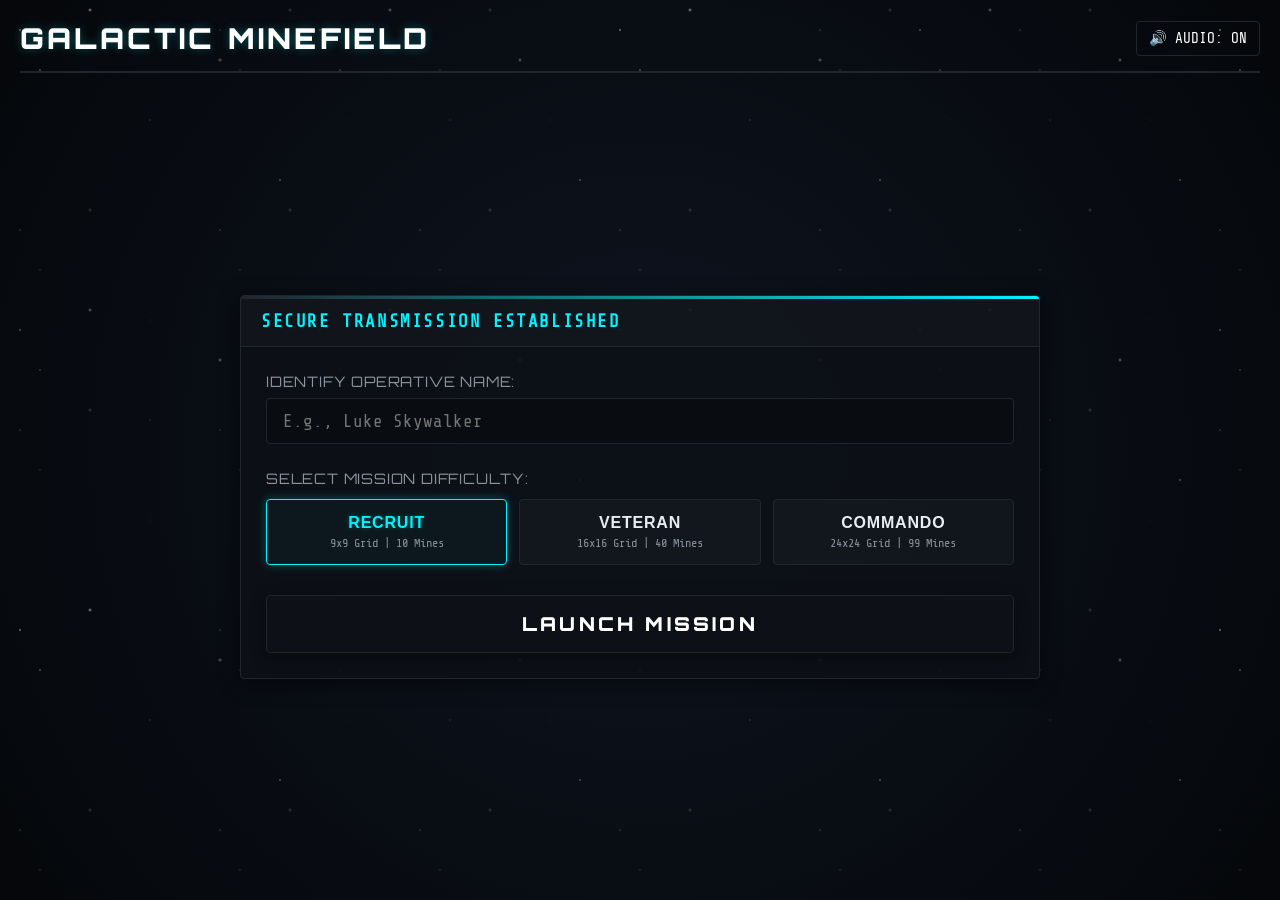
<file: index.html>
<!DOCTYPE html>
<html lang="en">
<head>
    <meta charset="UTF-8">
    <meta name="viewport" content="width=device-width, initial-scale=1.0">
    <meta name="description" content="Embark on a Star Wars themed Minesweeper mission.">
    <!-- OpenGraph Social Metadata -->
    <meta property="og:title" content="Galactic Minefield - Star Wars Minesweeper">
    <meta property="og:description" content="Embark on a Star Wars themed Minesweeper mission.">
    <meta property="og:image" content="https://minefield.holonet.nz/social-share-preview.png">
    <meta property="og:type" content="website">
    <!-- Twitter Social Metadata -->
    <meta name="twitter:card" content="summary_large_image">
    <meta name="twitter:title" content="Galactic Minefield - Star Wars Minesweeper">
    <meta name="twitter:description" content="Embark on a Star Wars themed Minesweeper mission.">
    <meta name="twitter:image" content="https://minefield.holonet.nz/social-share-preview.png">
    <!-- Favicon Link -->
    <link rel="icon" type="image/png" href="favicon.png">
    <title>Galactic Minefield - Star Wars Minesweeper</title>
    <!-- Sci-fi Fonts -->
    <link rel="preconnect" href="https://fonts.googleapis.com">
    <link rel="preconnect" href="https://fonts.gstatic.com" crossorigin>
    <link href="https://fonts.googleapis.com/css2?family=Orbitron:wght@400;700;900&family=Share+Tech+Mono&display=swap" rel="stylesheet">
    
    <!-- Netlify Identity Widget -->
    <script src="https://identity.netlify.com/v1/netlify-identity-widget.js"></script>

    <link rel="stylesheet" href="style.css">
</head>
<body>
    <!-- Background Starfield Animation -->
    <div class="starfield">
        <div class="stars stars-slow"></div>
        <div class="stars stars-fast"></div>
    </div>

    <!-- Main Container -->
    <div class="app-container">
        <header class="app-header">
            <h1 class="glow-text">GALACTIC MINEFIELD</h1>
            <div class="sound-control-wrapper">
                <button id="sound-toggle-btn" class="icon-btn" title="Toggle Sound Synth" aria-label="Toggle sound">
                    <span class="sound-icon font-icon">🔊</span>
                    <span id="sound-status-text">AUDIO: ON</span>
                </button>
            </div>
        </header>

        <!-- Landing / Setup Screen -->
        <main id="landing-screen" class="game-screen visible">
            <div class="panel setup-panel">
                <div class="panel-header">
                    <h2>SECURE TRANSMISSION ESTABLISHED</h2>
                </div>
                <div class="panel-body">
                    <!-- Player Name Input -->
                    <div class="input-group">
                        <label for="player-name">IDENTIFY OPERATIVE NAME:</label>
                        <input type="text" id="player-name" placeholder="E.g., Luke Skywalker" autocomplete="off" maxlength="20" required>
                        <span class="input-glow-line"></span>
                    </div>

                    <!-- Difficulty Toggles -->
                    <div class="selector-group">
                        <label>SELECT MISSION DIFFICULTY:</label>
                        <div class="difficulty-selectors">
                            <button type="button" class="diff-btn active" data-diff="recruit">
                                <span class="diff-title">RECRUIT</span>
                                <span class="diff-desc">9x9 Grid | 10 Mines</span>
                            </button>
                            <button type="button" class="diff-btn" data-diff="veteran">
                                <span class="diff-title">VETERAN</span>
                                <span class="diff-desc">16x16 Grid | 40 Mines</span>
                            </button>
                            <button type="button" class="diff-btn" data-diff="commando">
                                <span class="diff-title">COMMANDO</span>
                                <span class="diff-desc">24x24 Grid | 99 Mines</span>
                            </button>
                        </div>
                    </div>

                    <!-- Competition Status -->
                    <div id="comp-status-container" style="text-align: center; margin-bottom: 15px; display: none;">
                        <span id="comp-status-text" style="color: var(--sith-red); font-weight: bold; text-shadow: 0 0 5px var(--sith-red);"></span>
                    </div>

                    <!-- Launch Button -->
                    <button id="launch-btn" class="glowing-action-btn">LAUNCH MISSION</button>
                </div>
            </div>
        </main>

        <!-- Gameplay Screen -->
        <main id="gameplay-screen" class="game-screen">
            <div class="gameplay-grid-container">
                <!-- Left HUD Info Panel -->
                <section class="hud-panel stat-panel">
                    <div class="hud-header">OPERATIVE FILE</div>
                    <div class="hud-body">
                        <div class="hud-player-profile">
                            <div class="profile-details">
                                <span class="label-muted">OPERATIVE CODE:</span>
                                <span id="hud-player-name" class="glow-text-blue">GUEST OPERATIVE</span>
                            </div>
                            <div class="profile-details">
                                <span class="label-muted">MISSION:</span>
                                <span id="hud-mission-name" class="glow-text-blue" style="word-break: break-word; line-height: 1.2;">STANDARD OPERATIONS</span>
                            </div>
                        </div>
                        
                        <div class="divider"></div>

                        <div class="hud-counters">
                            <div class="counter-box">
                                <span class="counter-label">SECTOR TIME</span>
                                <div id="timer-display" class="digital-readout">000</div>
                            </div>
                            <div class="counter-box">
                                <span class="counter-label">MINES DETECTED</span>
                                <div id="mine-counter-display" class="digital-readout">010</div>
                            </div>
                        </div>
                    </div>
                </section>

                <!-- Center Board Area -->
                <section class="board-main-area">
                    <div id="status-bar" class="status-bar">
                        <span id="status-message">GRID CALIBRATED. AWAITING INITIAL SCAN DEPLOYMENT.</span>
                        <div id="mandate-progress" class="mandate-progress-bar" style="display: none;">
                            <div id="mandate-fill" class="mandate-progress-fill"></div>
                        </div>
                    </div>
                    <div id="board-wrapper" class="board-wrapper">
                        <!-- Minesweeper cells will be dynamically injected here -->
                        <div id="mine-grid" class="mine-grid"></div>
                    </div>
                </section>

                <!-- Right Action Panel -->
                <section class="hud-panel action-panel">
                    <div class="hud-header">TACTICAL SYSTEMS</div>
                    <div class="hud-body">
                        <div class="ability-card">
                            <div style="display: flex; flex-direction: column; gap: 4px;">
                                <span class="ability-card-title">FORCE POWERS</span>
                                <span style="font-family: 'Share Tech Mono', monospace; font-size: 0.7rem; color: var(--warning-yellow); letter-spacing: 0.02rem;">USAGE ADDS A 10 POINT SCORE PENALTY</span>
                            </div>
                            
                            <!-- Force Sight -->
                            <div class="ability-subcard">
                                <span class="ability-subcard-title">FORCE SIGHT</span>
                                <p class="ability-desc">
                                    Reveals a 3x3 block around a targeted cell, auto-flagging any mines inside.
                                </p>
                                <button id="force-sight-btn" class="ability-btn">
                                    <span class="ability-status-light"></span>
                                    <span id="force-sight-btn-text">UNAVAILABLE</span>
                                </button>
                            </div>

                            <div class="divider"></div>

                            <!-- Force Barrier -->
                            <div class="ability-subcard">
                                <span class="ability-subcard-title">FORCE BARRIER (PASSIVE)</span>
                                <p class="ability-desc">
                                    Prevents a loss the first time you click a mine. The mine is automatically shielded and flagged.
                                </p>
                                <div id="force-barrier-status" class="ability-status-box offline">
                                    <span class="ability-status-light"></span>
                                    <span id="force-barrier-status-text">UNAVAILABLE</span>
                                </div>
                            </div>
                        </div>

                        <div class="guide-card">
                            <span class="guide-title">MISSION INSTRUCTIONS</span>
                            <ul class="guide-list">
                                <li><span class="key-control">Left Click</span> reveals a plating cell.</li>
                                <li><span class="key-control">Right Click</span> flags a mine location.</li>
                                <li><span class="key-control">Shift + Left Click</span> highlights adjacent cells and chords unflagged cells if flag count matches the cell's number.</li>
                            </ul>
                        </div>

                        <button id="abort-btn" class="abort-btn">ABORT MISSION</button>
                    </div>
                </section>
            </div>
        </main>

        <!-- Game Over Modal (Victory / Defeat Screen) -->
        <div id="gameover-modal" class="modal-overlay">
            <div class="modal-content report-panel">
                <div class="report-header">
                    <div class="report-stamp" id="report-stamp-text">TRANSMISSION COMPLETED</div>
                    <h2>DEBRIS FIELD MISSION REPORT</h2>
                </div>
                <div class="report-body" id="mission-report-box">
                    <div class="report-stats-full">
                        <div class="report-row">
                            <span class="rep-label">OPERATIVE:</span>
                            <span id="report-name" class="rep-value glow-text-cyan">LUKE SKYWALKER</span>
                        </div>
                        <div class="report-row">
                            <span class="rep-label">STATUS:</span>
                            <span id="report-outcome" class="rep-value glow-text-red">FAILURE</span>
                        </div>
                        <div class="report-row">
                            <span class="rep-label">TIME ELAPSED:</span>
                            <span id="report-time" class="rep-value">45 SECONDS</span>
                        </div>
                        <div class="report-row">
                            <span class="rep-label">MINES SECURED:</span>
                            <span id="report-mines-secured" class="rep-value">8 / 10</span>
                        </div>
                        <div class="report-row">
                            <span class="rep-label">DIFFICULTY RECORD:</span>
                            <span id="report-highscore" class="rep-value">NO RECORD SET</span>
                        </div>
                        <div class="report-row total-score-row">
                            <span class="rep-label">FINAL SCORE:</span>
                            <span id="report-score" class="rep-value score-glow">125</span>
                        </div>
                        <p id="score-explanation" class="score-desc">
                            Score = Time Elapsed + 1000 Failure Penalty + (Unsecured Mines * 50) (On Failure)
                        </p>
                    </div>
                </div>
                <div class="report-footer">
                    <button id="retry-btn" class="glowing-action-btn">DEPLOY NEW MISSION</button>
                </div>
            </div>
        </div>
    </div>

    <!-- JavaScript Bundle -->
    <script src="app.js"></script>
    <script>
      if (window.netlifyIdentity) {
        window.netlifyIdentity.on("init", user => {
          if (!user) {
            window.netlifyIdentity.on("login", () => {
              document.location.href = "/admin/";
            });
          }
        });
      }
    </script>
</body>
</html>
</file>
<file: style.css>
/* -------------------------------------------------------------
   GALACTIC MINEFIELD - DESIGN SYSTEM & STYLESHEET
   ------------------------------------------------------------- */

:root {
    /* Color Palette */
    --space-black: #05070a;
    --panel-bg: #0d1117;
    --panel-bg-trans: rgba(13, 17, 23, 0.85);
    --border-color: #21262d;
    --border-glow: #30363d;
    
    /* Neon Sci-Fi Glows */
    --holo-cyan: #00f3ff;
    --holo-cyan-dim: rgba(0, 243, 255, 0.3);
    --sith-red: #ff3344;
    --sith-red-dim: rgba(255, 51, 68, 0.3);
    --jedi-green: #39ff14;
    --jedi-green-dim: rgba(57, 255, 20, 0.3);
    --warning-yellow: #ffb700;
    --warning-yellow-dim: rgba(255, 183, 0, 0.3);
    
    /* UI Sizing */
    --border-radius: 4px;
    --panel-border: 1px solid var(--border-color);
    --neon-border: 1px solid var(--holo-cyan);
}

/* Base resets & layouts */
* {
    box-sizing: border-box;
    margin: 0;
    padding: 0;
    user-select: none;
    -webkit-user-drag: none;
}

body {
    background-color: var(--space-black);
    color: #e6edf3;
    font-family: 'Orbitron', 'Segoe UI', Roboto, sans-serif;
    overflow-x: hidden;
    min-height: 100vh;
    display: flex;
    justify-content: center;
}

/* -------------------------------------------------------------
   STARFIELD BACKGROUND
   ------------------------------------------------------------- */
.starfield {
    position: fixed;
    top: 0;
    left: 0;
    width: 100%;
    height: 100%;
    z-index: -1;
    overflow: hidden;
    background: radial-gradient(circle at center, #0e1420 0%, var(--space-black) 100%);
}

.stars {
    position: absolute;
    top: 0;
    left: 0;
    width: 200%;
    height: 200%;
    background-image: 
        radial-gradient(1.5px 1.5px at 20px 30px, #fff, rgba(0,0,0,0)),
        radial-gradient(1.5px 1.5px at 40px 70px, rgba(255,255,255,0.7), rgba(0,0,0,0)),
        radial-gradient(2px 2px at 90px 10px, #fff, rgba(0,0,0,0)),
        radial-gradient(1px 1px at 150px 120px, rgba(255,255,255,0.5), rgba(0,0,0,0)),
        radial-gradient(2px 2px at 220px 60px, #fff, rgba(0,0,0,0)),
        radial-gradient(1.5px 1.5px at 280px 180px, #fff, rgba(0,0,0,0));
    background-repeat: repeat;
    background-size: 300px 300px;
    opacity: 0.4;
}

.stars-slow {
    animation: panStars 120s linear infinite;
}

.stars-fast {
    background-size: 200px 200px;
    opacity: 0.2;
    animation: panStars 60s linear infinite;
}

@keyframes panStars {
    from { transform: translate(0, 0); }
    to { transform: translate(-50%, -50%); }
}

/* -------------------------------------------------------------
   APP CONTAINER & HEADER
   ------------------------------------------------------------- */
.app-container {
    width: 100%;
    max-width: 1400px;
    min-height: 100vh;
    display: flex;
    flex-direction: column;
    padding: 20px;
    position: relative;
}

.app-header {
    display: flex;
    justify-content: space-between;
    align-items: center;
    border-bottom: 2px solid var(--border-color);
    padding-bottom: 15px;
    margin-bottom: 20px;
}

h1 {
    font-size: 1.8rem;
    font-weight: 900;
    letter-spacing: 0.2rem;
    color: #fff;
    text-shadow: 0 0 10px var(--holo-cyan-dim);
}

.glow-text {
    animation: textGlow 4s ease-in-out infinite alternate;
}

@keyframes textGlow {
    0% { text-shadow: 0 0 4px var(--holo-cyan-dim); }
    100% { text-shadow: 0 0 12px var(--holo-cyan); }
}

.sound-control-wrapper {
    display: flex;
    align-items: center;
}

.icon-btn {
    background: transparent;
    border: 1px solid var(--border-color);
    padding: 8px 12px;
    border-radius: var(--border-radius);
    color: #fff;
    cursor: pointer;
    font-family: 'Share Tech Mono', monospace;
    font-size: 0.9rem;
    transition: all 0.2s ease;
    display: flex;
    align-items: center;
    gap: 8px;
}

.icon-btn:hover {
    border-color: var(--holo-cyan);
    box-shadow: 0 0 8px var(--holo-cyan-dim);
    background: rgba(0, 243, 255, 0.05);
}

/* -------------------------------------------------------------
   PANELS & SCI-FI UI ELEMENTS
   ------------------------------------------------------------- */
.panel {
    background: var(--panel-bg-trans);
    border: var(--panel-border);
    border-radius: var(--border-radius);
    position: relative;
    box-shadow: 0 4px 20px rgba(0,0,0,0.5);
    overflow: hidden;
}

.panel::before {
    content: '';
    position: absolute;
    top: 0;
    left: 0;
    width: 100%;
    height: 3px;
    background: linear-gradient(90deg, var(--border-color) 0%, var(--holo-cyan) 50%, var(--border-color) 100%);
    background-size: 200% 100%;
    animation: scanlineBorder 4s linear infinite;
}

@keyframes scanlineBorder {
    0% { background-position: 0% 50%; }
    50% { background-position: 100% 50%; }
    100% { background-position: 0% 50%; }
}

.panel-header {
    background: rgba(255, 255, 255, 0.02);
    border-bottom: var(--panel-border);
    padding: 15px 20px;
}

.panel-header h2 {
    font-size: 1.1rem;
    letter-spacing: 0.1rem;
    color: var(--holo-cyan);
    font-family: 'Share Tech Mono', monospace;
}

.panel-body {
    padding: 25px;
}

/* -------------------------------------------------------------
   LANDING / SETUP SCREEN
   ------------------------------------------------------------- */
.game-screen {
    display: none;
    flex-grow: 1;
}

.game-screen.visible {
    display: flex;
    flex-direction: column;
}

.setup-panel {
    max-width: 800px;
    width: 100%;
    margin: auto;
}

/* Form Inputs */
.input-group {
    display: flex;
    flex-direction: column;
    gap: 8px;
    margin-bottom: 25px;
    position: relative;
}

.input-group label {
    font-size: 0.9rem;
    color: #8b949e;
    letter-spacing: 0.05rem;
}

.input-group input[type="text"] {
    background: #090c10;
    border: 1px solid var(--border-color);
    border-radius: var(--border-radius);
    padding: 12px 16px;
    font-family: 'Share Tech Mono', monospace;
    font-size: 1.1rem;
    color: #fff;
    outline: none;
    transition: all 0.3s ease;
}

.input-group input[type="text"]:focus {
    border-color: var(--holo-cyan);
    box-shadow: 0 0 10px var(--holo-cyan-dim);
}

.input-glow-line {
    position: absolute;
    bottom: 0;
    left: 0;
    height: 1px;
    width: 0;
    background: var(--holo-cyan);
    transition: width 0.3s ease;
}

.input-group input[type="text"]:focus + .input-glow-line {
    width: 100%;
}

.input-group input[type="text"].error {
    border-color: var(--sith-red);
    box-shadow: 0 0 10px var(--sith-red-dim);
    animation: shakeError 0.3s ease-in-out;
}

@keyframes shakeError {
    0%, 100% { transform: translateX(0); }
    25% { transform: translateX(-6px); }
    50% { transform: translateX(6px); }
    75% { transform: translateX(-3px); }
}


.selector-group {
    margin-bottom: 30px;
    display: flex;
    flex-direction: column;
    gap: 12px;
}

.selector-group > label {
    font-size: 0.9rem;
    color: #8b949e;
    letter-spacing: 0.05rem;
}

/* Difficulties */
.difficulty-selectors {
    display: grid;
    grid-template-columns: repeat(3, 1fr);
    gap: 12px;
}

.diff-btn {
    background: rgba(22, 27, 34, 0.6);
    border: 1px solid var(--border-color);
    border-radius: var(--border-radius);
    padding: 14px;
    cursor: pointer;
    transition: all 0.2s ease;
    display: flex;
    flex-direction: column;
    align-items: center;
    gap: 4px;
    color: inherit;
}

.diff-btn:hover {
    border-color: var(--border-glow);
    background: rgba(33, 38, 45, 0.6);
}

.diff-btn.active {
    border-color: var(--holo-cyan);
    box-shadow: 0 0 10px var(--holo-cyan-dim);
    background: rgba(0, 243, 255, 0.03);
}

.diff-title {
    font-weight: 700;
    font-size: 1rem;
    letter-spacing: 0.05rem;
}

.diff-btn.active .diff-title {
    color: var(--holo-cyan);
    text-shadow: 0 0 5px var(--holo-cyan-dim);
}

.diff-desc {
    font-family: 'Share Tech Mono', monospace;
    font-size: 0.75rem;
    color: #8b949e;
}

/* Launch Button */
.glowing-action-btn {
    width: 100%;
    background: #0d1117;
    border: 1px solid var(--border-color);
    color: #fff;
    padding: 16px;
    font-family: 'Orbitron', sans-serif;
    font-weight: 900;
    font-size: 1.2rem;
    letter-spacing: 0.2rem;
    border-radius: var(--border-radius);
    cursor: pointer;
    transition: all 0.3s ease;
    box-shadow: 0 4px 15px rgba(0,0,0,0.4);
    position: relative;
    overflow: hidden;
}

.glowing-action-btn:hover {
    border-color: var(--jedi-green);
    box-shadow: 0 0 15px var(--jedi-green-dim);
    background: rgba(57, 255, 20, 0.03);
    color: var(--jedi-green);
    text-shadow: 0 0 8px var(--jedi-green-dim);
}

.glowing-action-btn:active {
    transform: scale(0.99);
}

/* -------------------------------------------------------------
   GAMEPLAY SCREEN UI
   ------------------------------------------------------------- */
.gameplay-grid-container {
    display: grid;
    grid-template-columns: 280px 1fr 280px;
    gap: 20px;
    flex-grow: 1;
    align-items: stretch;
}

@media (max-width: 1024px) {
    .gameplay-grid-container {
        grid-template-columns: 1fr;
        grid-template-rows: auto auto auto;
    }
}

.hud-panel {
    background: var(--panel-bg-trans);
    border: var(--panel-border);
    border-radius: var(--border-radius);
    display: flex;
    flex-direction: column;
    height: 100%;
    box-shadow: 0 4px 15px rgba(0,0,0,0.3);
}

.hud-header {
    background: rgba(255, 255, 255, 0.02);
    border-bottom: var(--panel-border);
    padding: 12px 15px;
    font-size: 0.85rem;
    font-weight: 700;
    letter-spacing: 0.1rem;
    color: var(--holo-cyan);
    text-shadow: 0 0 5px var(--holo-cyan-dim);
    font-family: 'Share Tech Mono', monospace;
}

.hud-body {
    padding: 20px;
    display: flex;
    flex-direction: column;
    gap: 20px;
    flex-grow: 1;
}

.hud-player-profile {
    display: flex;
    flex-direction: column;
    align-items: flex-start;
    gap: 15px;
}

.profile-details {
    display: flex;
    flex-direction: column;
    gap: 4px;
    overflow: hidden;
}

#hud-player-name {
    font-weight: 700;
    font-size: 1rem;
    white-space: nowrap;
    text-overflow: ellipsis;
    overflow: hidden;
}

.glow-text-blue {
    color: var(--holo-cyan);
    text-shadow: 0 0 8px var(--holo-cyan-dim);
}

.label-muted {
    font-family: 'Share Tech Mono', monospace;
    font-size: 0.8rem;
    color: #8b949e;
    text-transform: uppercase;
}

.divider {
    height: 1px;
    background: var(--border-color);
    width: 100%;
}

.hud-counters {
    display: flex;
    flex-direction: column;
    gap: 15px;
}

.counter-box {
    background: rgba(0, 0, 0, 0.4);
    border: 1px solid var(--border-color);
    padding: 12px;
    border-radius: var(--border-radius);
    display: flex;
    flex-direction: column;
    align-items: center;
    position: relative;
}

.counter-label {
    font-family: 'Share Tech Mono', monospace;
    font-size: 0.75rem;
    color: #8b949e;
    letter-spacing: 0.05rem;
    margin-bottom: 6px;
}

.digital-readout {
    font-family: 'Share Tech Mono', monospace;
    font-size: 2.2rem;
    font-weight: 700;
    letter-spacing: 0.15rem;
    color: var(--sith-red);
    text-shadow: 0 0 10px rgba(255, 51, 68, 0.45);
    line-height: 1;
}

/* -------------------------------------------------------------
   BOARD WRAPPER & GRID
   ------------------------------------------------------------- */
.board-main-area {
    display: flex;
    flex-direction: column;
    gap: 15px;
    min-width: 0; /* Prevents flex children from overflowing */
}

.status-bar {
    background: rgba(13, 17, 23, 0.7);
    border: var(--panel-border);
    padding: 12px 20px;
    border-radius: var(--border-radius);
    font-family: 'Share Tech Mono', monospace;
    font-size: 0.9rem;
    display: flex;
    justify-content: space-between;
    align-items: center;
    color: var(--holo-cyan);
    position: relative;
    overflow: hidden;
}

.mandate-progress-bar {
    position: absolute;
    bottom: 0;
    left: 0;
    width: 100%;
    height: 3px;
    background: rgba(0,0,0,0.5);
}

.mandate-progress-fill {
    height: 100%;
    width: 100%;
    background: var(--warning-yellow);
    box-shadow: 0 0 8px var(--warning-yellow);
    transition: width 0.1s linear;
}

.board-wrapper {
    background: rgba(0, 0, 0, 0.6);
    border: var(--panel-border);
    border-radius: var(--border-radius);
    padding: 12px;
    display: flex;
    justify-content: center;
    align-items: center;
    overflow: auto;
    flex-grow: 1;
    min-height: 400px;
}

/* Dynamic Mine Grid styling */
.mine-grid {
    display: grid;
    gap: 3px;
    margin: auto;
}

/* Cell Style - Metallic Space Plating */
.cell {
    width: 32px;
    height: 32px;
    background: linear-gradient(135deg, #1b212c 0%, #11151d 100%);
    border: 1px solid #2d3748;
    border-radius: 2px;
    display: flex;
    justify-content: center;
    align-items: center;
    font-family: 'Orbitron', sans-serif;
    font-weight: 700;
    font-size: 1.1rem;
    cursor: pointer;
    position: relative;
    transition: background 0.15s, border-color 0.15s, box-shadow 0.15s;
    box-shadow: inset 0 1px 3px rgba(255, 255, 255, 0.05);
}

/* Unrevealed cell design - center dot indicator */
.cell:not(.revealed)::before {
    content: '';
    width: 3px;
    height: 3px;
    background: #4a5568;
    border-radius: 50%;
    pointer-events: none;
}

.cell:not(.revealed):hover {
    background: linear-gradient(135deg, #242c3b 0%, #161c27 100%);
    border-color: var(--holo-cyan);
    box-shadow: 0 0 8px var(--holo-cyan-dim);
}

.cell:not(.revealed):hover::before {
    background: var(--holo-cyan);
    box-shadow: 0 0 4px var(--holo-cyan);
}

/* Revealed Cell Styles */
.cell.revealed {
    background: #080a0e;
    border: 1px solid #161b22;
    box-shadow: inset 0 2px 4px rgba(0, 0, 0, 0.8);
    cursor: default;
}

.cell.revealed::before {
    display: none;
}

/* Mine numbers neon colors */
.cell.num-1 { color: #00f0ff; text-shadow: 0 0 5px rgba(0, 240, 255, 0.5); }
.cell.num-2 { color: #39ff14; text-shadow: 0 0 5px rgba(57, 255, 20, 0.5); }
.cell.num-3 { color: #ff3344; text-shadow: 0 0 5px rgba(255, 51, 68, 0.5); }
.cell.num-4 { color: #d300ff; text-shadow: 0 0 5px rgba(211, 0, 255, 0.5); }
.cell.num-5 { color: #ffb700; text-shadow: 0 0 5px rgba(255, 183, 0, 0.5); }
.cell.num-6 { color: #ff00b7; text-shadow: 0 0 5px rgba(255, 0, 183, 0.5); }
.cell.num-7 { color: #0088ff; text-shadow: 0 0 5px rgba(0, 136, 255, 0.5); }
.cell.num-8 { color: #ffffff; text-shadow: 0 0 5px rgba(255, 255, 255, 0.5); }

/* Flagged state - targeting reticle shape */
.cell.flagged {
    background: linear-gradient(135deg, #1b1616 0%, #120e0e 100%);
    border-color: var(--sith-red);
    box-shadow: 0 0 8px var(--sith-red-dim);
}

.cell.flagged::before {
    display: none;
}

/* Flag Inline SVG container */
.cell.flagged .reticle-svg {
    width: 70%;
    height: 70%;
    fill: var(--sith-red);
    filter: drop-shadow(0 0 4px var(--sith-red));
    animation: pulseReticle 1.5s ease-in-out infinite alternate;
}

@keyframes pulseReticle {
    0% { transform: scale(0.9); opacity: 0.8; }
    100% { transform: scale(1.05); opacity: 1; }
}

/* Mine State */
.cell.mine {
    background: linear-gradient(135deg, #301014 0%, #150507 100%) !important;
    border-color: var(--sith-red) !important;
    box-shadow: 0 0 15px var(--sith-red) !important;
    z-index: 3;
}

.cell.mine::before {
    display: none;
}

.cell.mine .mine-svg {
    width: 75%;
    height: 75%;
    fill: var(--sith-red);
    filter: drop-shadow(0 0 6px var(--sith-red));
    animation: rotateMine 8s linear infinite;
}

@keyframes rotateMine {
    0% { transform: rotate(0deg); }
    100% { transform: rotate(360deg); }
}

/* Red X overlay on incorrectly flagged mines during game over */
.cell.wrong-flag::after {
    content: '✕';
    position: absolute;
    color: var(--sith-red);
    font-size: 1.4rem;
    font-weight: 900;
    line-height: 1;
    text-shadow: 0 0 5px var(--sith-red);
    z-index: 4;
}

/* Targeting mode cursors and cell overlays */
.board-wrapper.targeting-mode {
    cursor: crosshair;
}

.board-wrapper.targeting-mode .cell:not(.revealed):hover {
    border-color: var(--warning-yellow);
    box-shadow: 0 0 10px var(--warning-yellow-dim);
    background: linear-gradient(135deg, #2c251b 0%, #1d1811 100%);
}

.board-wrapper.targeting-mode .cell:not(.revealed):hover::before {
    background: var(--warning-yellow);
    box-shadow: 0 0 5px var(--warning-yellow);
}

/* Visual highlights for abilities */
.cell.scanned {
    animation: scanHighlight 1s ease-out forwards;
}

@keyframes scanHighlight {
    0% { background: rgba(0, 243, 255, 0.4); box-shadow: inset 0 0 15px var(--holo-cyan); }
    100% { background: #080a0e; }
}

/* -------------------------------------------------------------
   RIGHT TACTICAL SYSTEMS PANEL
   ------------------------------------------------------------- */
.ability-card {
    background: rgba(0, 0, 0, 0.3);
    border: 1px solid var(--border-color);
    padding: 15px;
    border-radius: var(--border-radius);
    display: flex;
    flex-direction: column;
    gap: 12px;
}

.ability-card-title {
    font-weight: 700;
    font-size: 0.8rem;
    color: #8b949e;
    letter-spacing: 0.05rem;
}

.ability-desc {
    font-family: 'Share Tech Mono', monospace;
    font-size: 0.8rem;
    line-height: 1.4;
    color: #c9d1d9;
}

.ability-btn {
    width: 100%;
    background: rgba(255, 183, 0, 0.05);
    border: 1px solid var(--warning-yellow);
    color: var(--warning-yellow);
    padding: 12px;
    font-family: 'Orbitron', sans-serif;
    font-weight: 700;
    font-size: 0.85rem;
    letter-spacing: 0.05rem;
    border-radius: var(--border-radius);
    cursor: pointer;
    display: flex;
    align-items: center;
    justify-content: center;
    gap: 10px;
    transition: all 0.3s ease;
}

.ability-btn:hover:not(:disabled) {
    background: rgba(255, 183, 0, 0.15);
    box-shadow: 0 0 12px var(--warning-yellow-dim);
    text-shadow: 0 0 5px var(--warning-yellow);
}

.ability-btn:disabled {
    border-color: var(--border-color);
    color: #484f58;
    background: rgba(0, 0, 0, 0.2);
    cursor: not-allowed;
}

.ability-status-light {
    width: 8px;
    height: 8px;
    border-radius: 50%;
    background-color: var(--warning-yellow);
    box-shadow: 0 0 6px var(--warning-yellow);
    display: inline-block;
}

.ability-btn:disabled .ability-status-light {
    background-color: #30363d;
    box-shadow: none;
}

.ability-btn.targeting-active {
    background: rgba(255, 51, 68, 0.1) !important;
    border-color: var(--sith-red) !important;
    color: var(--sith-red) !important;
    animation: pulseTargetingBtn 1s infinite alternate;
}

.ability-btn.targeting-active .ability-status-light {
    background-color: var(--sith-red);
    box-shadow: 0 0 6px var(--sith-red);
}

@keyframes pulseTargetingBtn {
    0% { box-shadow: 0 0 4px rgba(255, 51, 68, 0.2); }
    100% { box-shadow: 0 0 12px rgba(255, 51, 68, 0.6); }
}

.guide-card {
    background: rgba(22, 27, 34, 0.4);
    border: 1px solid var(--border-color);
    padding: 15px;
    border-radius: var(--border-radius);
}

.guide-title {
    font-size: 0.8rem;
    font-weight: 700;
    color: #8b949e;
    margin-bottom: 8px;
    display: block;
}

.guide-list {
    list-style-type: none;
    font-family: 'Share Tech Mono', monospace;
    font-size: 0.75rem;
    line-height: 1.5;
    color: #8b949e;
    display: flex;
    flex-direction: column;
    gap: 8px;
}

.key-control {
    color: var(--holo-cyan);
    font-weight: 700;
}

.abort-btn {
    width: 100%;
    background: transparent;
    border: 1px solid var(--border-color);
    color: #8b949e;
    padding: 10px;
    border-radius: var(--border-radius);
    font-family: 'Orbitron', sans-serif;
    font-size: 0.8rem;
    cursor: pointer;
    transition: all 0.2s ease;
    margin-top: auto;
}

.abort-btn:hover {
    border-color: var(--sith-red);
    color: var(--sith-red);
    background: rgba(255, 51, 68, 0.03);
}

/* -------------------------------------------------------------
   GAME OVER MODAL (MISSION REPORT SCREEN)
   ------------------------------------------------------------- */
.modal-overlay {
    position: fixed;
    top: 0;
    left: 0;
    width: 100vw;
    height: 100vh;
    background: rgba(0, 0, 0, 0.85);
    backdrop-filter: blur(4px);
    z-index: 100;
    display: none;
    justify-content: center;
    align-items: center;
    padding: 20px;
}

.modal-overlay.visible {
    display: flex;
}

.report-panel {
    background: #0d1117;
    border: 2px solid var(--border-color);
    border-radius: var(--border-radius);
    max-width: 650px;
    width: 100%;
    box-shadow: 0 10px 40px rgba(0,0,0,0.8);
    position: relative;
    animation: slideInReport 0.4s cubic-bezier(0.16, 1, 0.3, 1) forwards;
}

@keyframes slideInReport {
    0% { transform: translateY(30px); opacity: 0; }
    100% { transform: translateY(0); opacity: 1; }
}

.report-panel::before {
    content: '';
    position: absolute;
    top: 0;
    left: 0;
    width: 100%;
    height: 4px;
    background: var(--holo-cyan);
}

.report-panel.success::before {
    background: var(--jedi-green);
}

.report-panel.failure::before {
    background: var(--sith-red);
}

.report-header {
    padding: 25px 30px 15px 30px;
    border-bottom: 1px solid var(--border-color);
    position: relative;
}

.report-stamp {
    position: absolute;
    top: 20px;
    right: 30px;
    border: 2px solid var(--holo-cyan);
    color: var(--holo-cyan);
    font-family: 'Orbitron', sans-serif;
    font-weight: 900;
    font-size: 0.75rem;
    padding: 4px 10px;
    transform: rotate(3deg);
    letter-spacing: 0.1rem;
    opacity: 0.8;
}

.report-panel.success .report-stamp {
    border-color: var(--jedi-green);
    color: var(--jedi-green);
}

.report-panel.failure .report-stamp {
    border-color: var(--sith-red);
    color: var(--sith-red);
}

.report-header h2 {
    font-size: 1.3rem;
    letter-spacing: 0.1rem;
    color: #fff;
    padding-right: 220px;
}

.report-body {
    padding: 30px;
    background: #090c10;
}

.report-grid {
    display: grid;
    grid-template-columns: 140px 1fr;
    gap: 30px;
    align-items: center;
}

@media (max-width: 500px) {
    .report-grid {
        grid-template-columns: 1fr;
        justify-items: center;
        text-align: center;
    }
}


.report-stats {
    display: flex;
    flex-direction: column;
    gap: 12px;
    width: 100%;
}

.report-row {
    display: flex;
    justify-content: space-between;
    align-items: center;
    border-bottom: 1px solid rgba(255, 255, 255, 0.03);
    padding-bottom: 8px;
    font-family: 'Share Tech Mono', monospace;
    font-size: 0.95rem;
}

.rep-label {
    color: #8b949e;
}

.rep-value {
    color: #f0f6fc;
    font-weight: 700;
}

.glow-text-cyan {
    color: var(--holo-cyan);
    text-shadow: 0 0 6px var(--holo-cyan-dim);
}

.glow-text-red {
    color: var(--sith-red);
    text-shadow: 0 0 6px var(--sith-red-dim);
}

.glow-text-green {
    color: var(--jedi-green);
    text-shadow: 0 0 6px var(--jedi-green-dim);
}

.total-score-row {
    border-top: 1px solid var(--border-color);
    border-bottom: none;
    padding-top: 12px;
    margin-top: 8px;
    font-size: 1.2rem;
}

.total-score-row .rep-label {
    color: #fff;
    font-weight: 700;
}

.score-glow {
    color: var(--warning-yellow);
    text-shadow: 0 0 10px var(--warning-yellow-dim);
    font-size: 1.4rem;
    font-weight: 900;
}

.score-desc {
    font-family: 'Share Tech Mono', monospace;
    font-size: 0.75rem;
    color: #484f58;
    margin-top: 5px;
    text-align: right;
}

.report-footer {
    padding: 20px 30px;
    border-top: 1px solid var(--border-color);
    display: flex;
    justify-content: flex-end;
}

.report-footer button {
    width: auto;
    min-width: 200px;
}

/* -------------------------------------------------------------
   FLOATING HUD WARNINGS
   ------------------------------------------------------------- */
.hud-alert {
    position: fixed;
    bottom: 30px;
    right: 30px;
    background: rgba(21, 27, 34, 0.95);
    border: 1px solid var(--warning-yellow);
    color: var(--warning-yellow);
    padding: 15px 25px;
    border-radius: var(--border-radius);
    box-shadow: 0 5px 15px rgba(0, 0, 0, 0.6), 0 0 8px var(--warning-yellow-dim);
    font-family: 'Share Tech Mono', monospace;
    font-size: 1rem;
    z-index: 1000;
    display: flex;
    align-items: center;
    gap: 12px;
    animation: popInAlert 0.3s cubic-bezier(0.175, 0.885, 0.32, 1.275) forwards,
               fadeOutAlert 0.5s ease-in 4.5s forwards;
}

@keyframes popInAlert {
    0% { transform: translateY(20px) scale(0.9); opacity: 0; }
    100% { transform: translateY(0) scale(1); opacity: 1; }
}

@keyframes fadeOutAlert {
    0% { opacity: 1; }
    100% { opacity: 0; transform: translateY(-10px); }
}

.hud-alert-icon {
    font-size: 1.2rem;
    animation: flashAlert 0.5s infinite alternate;
}

@keyframes flashAlert {
    0% { opacity: 0.5; }
    100% { opacity: 1; }
}

/* Dual Ability Panel & Full Report stats styling */
.ability-subcard {
    display: flex;
    flex-direction: column;
    gap: 6px;
    padding: 5px 0;
}

.ability-subcard-title {
    font-size: 0.85rem;
    font-weight: 700;
    color: var(--holo-cyan);
    font-family: 'Orbitron', sans-serif;
    letter-spacing: 0.05rem;
}

.report-stats-full {
    display: flex;
    flex-direction: column;
    gap: 12px;
    width: 100%;
}

.cell.neighbor-highlight {
    border-color: var(--holo-cyan) !important;
    box-shadow: 0 0 10px var(--holo-cyan) !important;
    background: linear-gradient(135deg, #242c3b 0%, #161c27 100%) !important;
}

/* Shielded Mine styling (Force Barrier triggered) */
.cell.shielded-mine {
    background: linear-gradient(135deg, #091a2e 0%, #030812 100%) !important;
    border-color: var(--holo-cyan) !important;
    box-shadow: 0 0 12px var(--holo-cyan-dim), inset 0 0 8px rgba(0, 243, 255, 0.2) !important;
    z-index: 3;
}

.cell.shielded-mine::before {
    display: none;
}

.cell.shielded-mine .mine-svg {
    width: 60%;
    height: 60%;
    fill: var(--holo-cyan);
    filter: drop-shadow(0 0 4px var(--holo-cyan));
    animation: rotateMine 12s linear infinite;
}

.cell.shielded-mine .forcefield-svg {
    position: absolute;
    top: 5%;
    left: 5%;
    width: 90%;
    height: 90%;
    color: var(--holo-cyan);
    filter: drop-shadow(0 0 6px var(--holo-cyan));
    animation: pulseForcefield 2.5s ease-in-out infinite alternate;
    pointer-events: none;
}

@keyframes pulseForcefield {
    0% { transform: scale(0.85); opacity: 0.6; }
    100% { transform: scale(1.05); opacity: 1; }
}

/* Passive ability status display */
.ability-status-box {
    width: 100%;
    background: rgba(0, 243, 255, 0.05);
    border: 1px solid var(--holo-cyan);
    color: var(--holo-cyan);
    padding: 12px;
    font-family: 'Orbitron', sans-serif;
    font-weight: 700;
    font-size: 0.85rem;
    letter-spacing: 0.05rem;
    border-radius: var(--border-radius);
    display: flex;
    align-items: center;
    justify-content: center;
    gap: 10px;
    box-shadow: 0 0 8px var(--holo-cyan-dim);
    text-shadow: 0 0 5px var(--holo-cyan);
}

.glowing-action-btn:active {
    transform: translateY(2px);
    box-shadow: 0 0 10px var(--holo-cyan), inset 0 0 5px var(--holo-cyan);
}

.glowing-action-btn:disabled {
    background: rgba(36, 44, 59, 0.4);
    color: rgba(255, 255, 255, 0.3);
    border-color: rgba(255, 255, 255, 0.2);
    box-shadow: none;
    cursor: not-allowed;
    text-shadow: none;
}

.ability-status-box .ability-status-light {
    background-color: var(--holo-cyan);
    box-shadow: 0 0 6px var(--holo-cyan);
}

.ability-status-box.offline {
    border-color: var(--border-color);
    color: #484f58;
    background: rgba(0, 0, 0, 0.2);
    box-shadow: none;
    text-shadow: none;
}

.ability-status-box.offline .ability-status-light {
    background-color: #30363d;
    box-shadow: none;
}

.ability-status-box.depleted {
    border-color: var(--sith-red);
    color: var(--sith-red);
    background: rgba(255, 51, 68, 0.05);
    box-shadow: 0 0 8px var(--sith-red-dim);
    text-shadow: 0 0 5px var(--sith-red);
}

.ability-status-box.depleted .ability-status-light {
    background-color: var(--sith-red);
    box-shadow: 0 0 6px var(--sith-red);
}

/* Security / Tampering Emergency Styles */
.slicer-emergency #gameover-modal {
    animation: redStrobe 0.8s infinite alternate;
}

.slicer-emergency .modal-content {
    border-color: var(--sith-red) !important;
    box-shadow: 0 0 35px rgba(255, 51, 68, 0.4), inset 0 0 20px rgba(255, 51, 68, 0.2) !important;
}

@keyframes redStrobe {
    0% { background-color: rgba(255, 51, 68, 0.05); }
    100% { background-color: rgba(255, 51, 68, 0.15); }
}

.compromised-blink {
    animation: compromisedFlash 0.3s steps(2, start) infinite;
}

@keyframes compromisedFlash {
    to { visibility: hidden; }
}

.compromised-text {
    animation: textGlitch 0.15s infinite;
}

@keyframes textGlitch {
    0% { transform: translate(1px, 1px) rotate(0deg); }
    10% { transform: translate(-1px, -2px) rotate(-1deg); }
    20% { transform: translate(-3px, 0px) rotate(1deg); }
    30% { transform: translate(0px, 2px) rotate(0deg); }
    40% { transform: translate(1px, -1px) rotate(1deg); }
    50% { transform: translate(-1px, 2px) rotate(-1deg); }
    60% { transform: translate(-3px, 1px) rotate(0deg); }
    70% { transform: translate(2px, 1px) rotate(-1deg); }
    80% { transform: translate(-1px, -1px) rotate(1deg); }
    90% { transform: translate(2px, 2px) rotate(0deg); }
    100% { transform: translate(1px, -2px) rotate(-1deg); }
}
</file>
